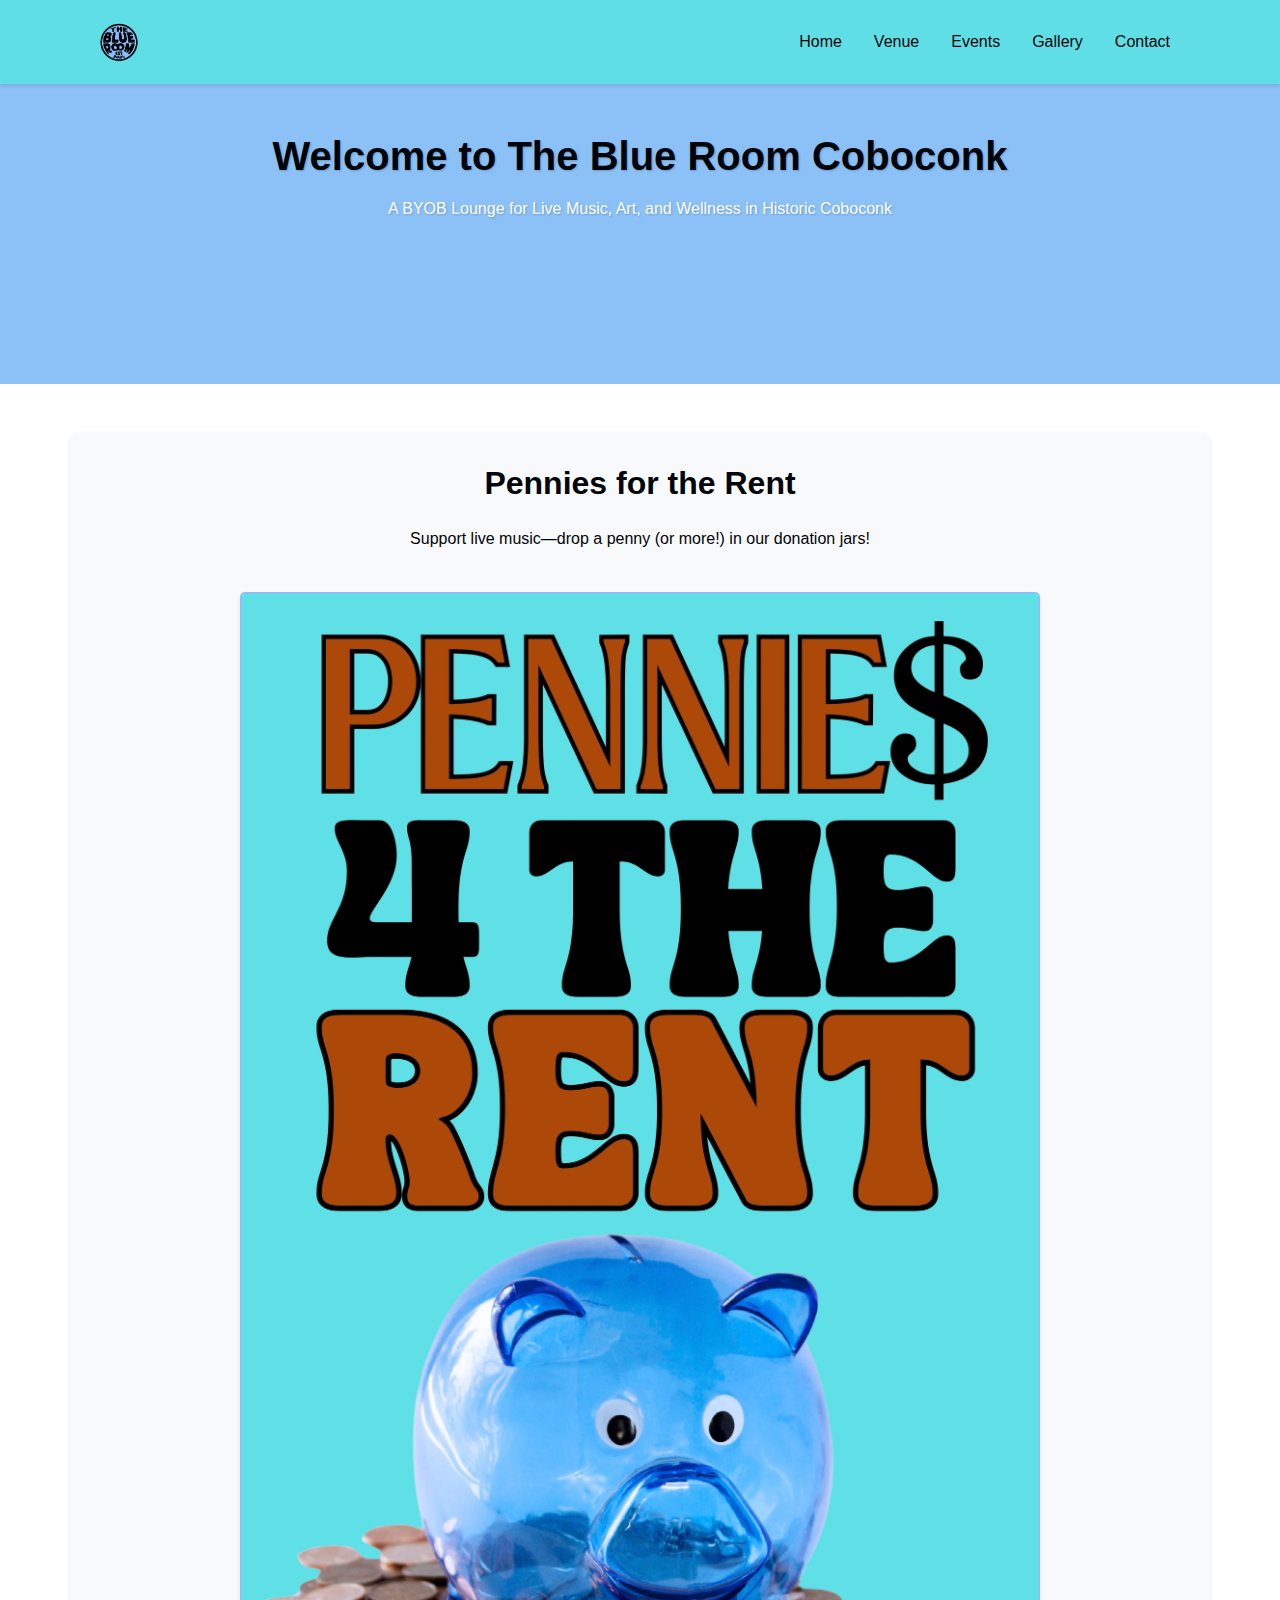
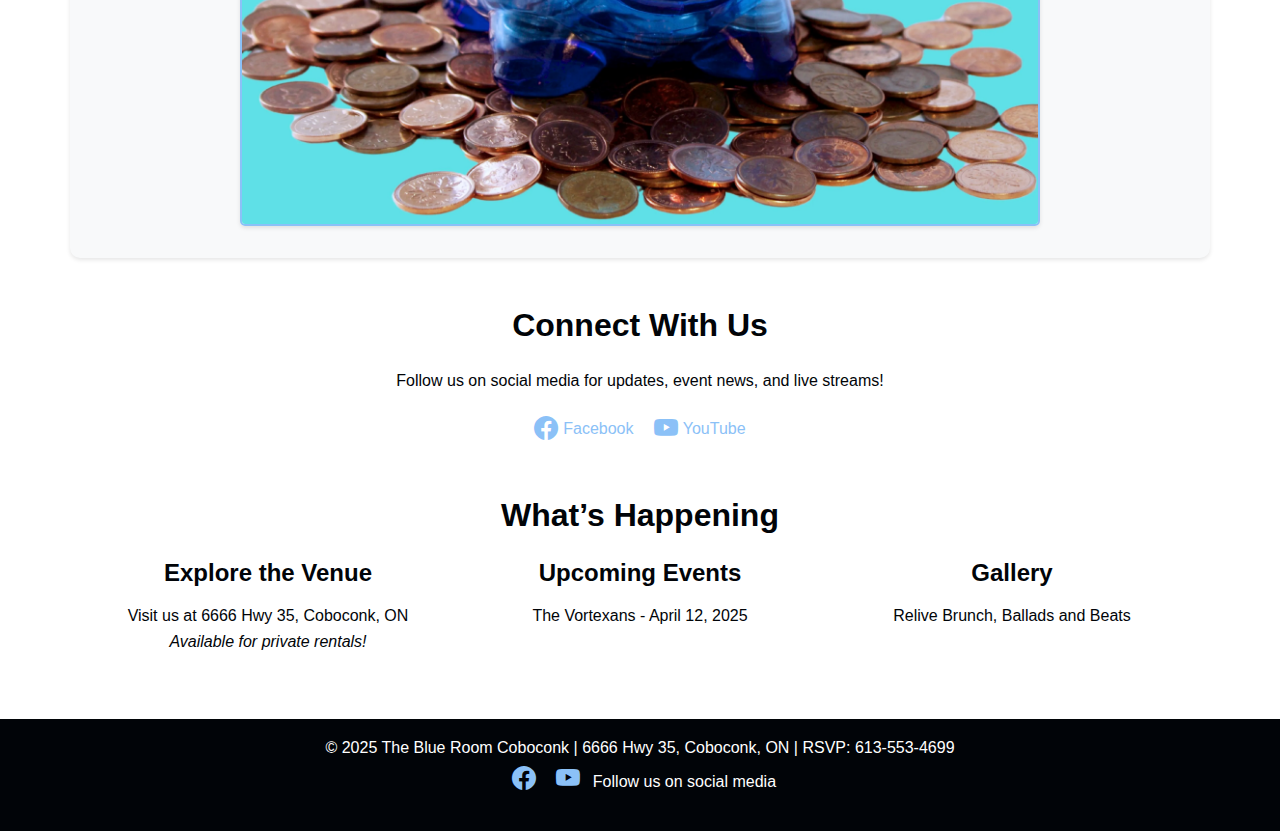
<file: index.html>
<!DOCTYPE html>
<html lang="en">
<head>
    <meta charset="UTF-8">
    <meta name="viewport" content="width=device-width, initial-scale=1.0">
    <title>The Blue Room Coboconk</title>
    <link href="https://cdn.jsdelivr.net/npm/bootstrap@5.3.0/dist/css/bootstrap.min.css" rel="stylesheet">
    <link rel="stylesheet" href="https://cdn.jsdelivr.net/npm/bootstrap-icons@1.11.3/font/bootstrap-icons.css">
    <link rel="stylesheet" href="css/styles.css">
</head>
<body>
    <div id="navbar-placeholder"></div>

    <header class="hero text-center text-white py-5">
        <h1>Welcome to The Blue Room Coboconk</h1>
        <p>A BYOB Lounge for Live Music, Art, and Wellness in Historic Coboconk</p>
    </header>

    <section class="container my-5 pennies-section text-center">
        <h2>Pennies for the Rent</h2>
        <p>Support live music—drop a penny (or more!) in our donation jars!</p>
        <img src="images/pennies-poster.webp" alt="Pennies for the Rent Poster" class="pennies-poster img-fluid">
    </section>

    <section class="container my-5 text-center">
        <h2>Connect With Us</h2>
        <p>Follow us on social media for updates, event news, and live streams!</p>
        <p>
            <a href="https://www.facebook.com/profile.php?id=61574055718529" target="_blank" class="social-link">
                <i class="bi bi-facebook social-icon"></i> Facebook
            </a>
            <a href="https://www.youtube.com/@TheBlueRoomCoboconk" target="_blank" class="social-link">
                <i class="bi bi-youtube social-icon"></i> YouTube
            </a>
        </p>
    </section>

    <section class="container my-5">
        <h2 class="text-center">What’s Happening</h2>
        <div class="row">
            <div class="col-md-4 text-center">
                <a href="venue.html"><h3>Explore the Venue</h3></a>
                <p>Visit us at 6666 Hwy 35, Coboconk, ON<br><em>Available for private rentals!</em></p>
            </div>
            <div class="col-md-4 text-center">
                <a href="events.html"><h3>Upcoming Events</h3></a>
                <p>The Vortexans - April 12, 2025</p>
            </div>
            <div class="col-md-4 text-center">
                <a href="gallery.html"><h3>Gallery</h3></a>
                <p>Relive Brunch, Ballads and Beats</p>
            </div>
        </div>
    </section>

    <div id="footer-placeholder"></div>

    <script src="https://cdn.jsdelivr.net/npm/bootstrap@5.3.0/dist/js/bootstrap.bundle.min.js"></script>
    <script src="js/load-nav.js"></script>
    <script src="js/load-footer.js"></script>
</body>
</html>
</file>
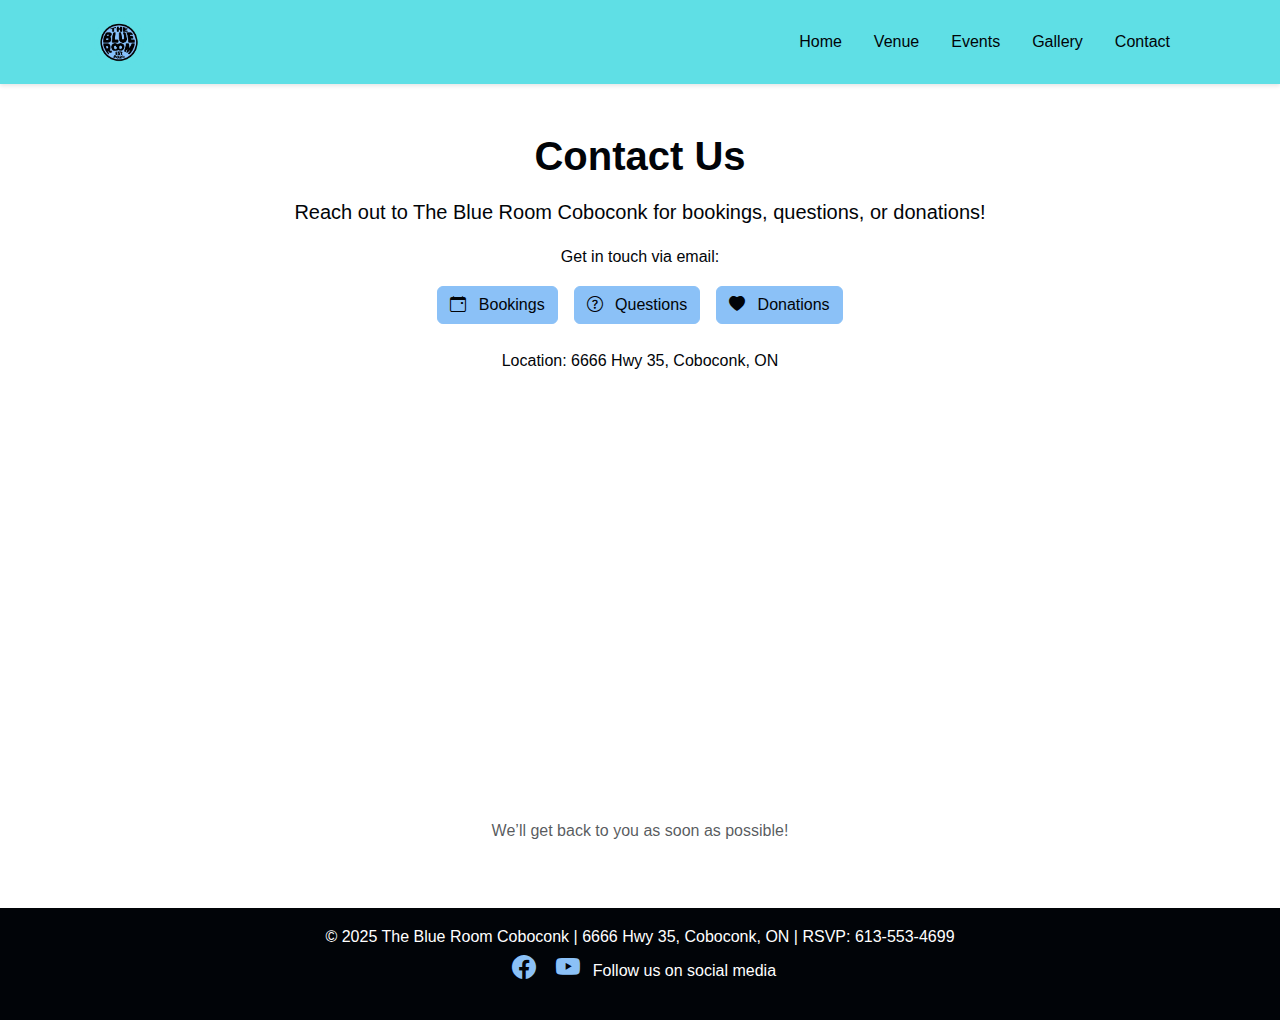
<file: contact.html>
<!DOCTYPE html>
<html lang="en">
<head>
    <meta charset="UTF-8">
    <meta name="viewport" content="width=device-width, initial-scale=1.0">
    <title>Contact - The Blue Room Coboconk</title>
    <link href="https://cdn.jsdelivr.net/npm/bootstrap@5.3.0/dist/css/bootstrap.min.css" rel="stylesheet">
    <link rel="stylesheet" href="https://cdn.jsdelivr.net/npm/bootstrap-icons@1.11.3/font/bootstrap-icons.css">
    <link rel="stylesheet" href="css/styles.css">
</head>
<body>
    <div id="navbar-placeholder"></div>

    <section class="container my-5">
        <h1 class="text-center">Contact Us</h1>
        <p class="text-center lead">Reach out to The Blue Room Coboconk for bookings, questions, or donations!</p>
        <div class="row justify-content-center">
            <div class="col-md-8 text-center">
                <p>Get in touch via email:</p>
                <div class="d-flex flex-column flex-md-row justify-content-center gap-3 mb-4">
                    <a href="#" id="bookings-btn" class="btn btn-primary"><i class="bi bi-calendar-event me-2"></i> Bookings</a>
                    <a href="#" id="questions-btn" class="btn btn-primary"><i class="bi bi-question-circle me-2"></i> Questions</a>
                    <a href="#" id="donations-btn" class="btn btn-primary"><i class="bi bi-heart-fill me-2"></i> Donations</a>
                </div>
                <p>Location: 6666 Hwy 35, Coboconk, ON</p>
                <div class="ratio ratio-16x9 mb-4">
                    <iframe src="https://www.google.com/maps/embed?pb=!1m18!1m12!1m3!1d2788.0821059571477!2d-78.79892768423147!3d44.65751897909977!2m3!1f0!2f0!3f0!3m2!1i1024!2i768!4f13.1!3m3!1m2!1s0x4d2c7f6e8e8f6e8f%3A0x8f6e8e8f6e8f6e8f!2s6666%20ON-35%2C%20Coboconk%2C%20ON%20K0M%201K0%2C%20Canada!5e0!3m2!1sen!2sus!4v1699999999999" width="600" height="450" style="border:0;" allowfullscreen="" loading="lazy" referrerpolicy="no-referrer-when-downgrade"></iframe>
                </div>
                <p class="text-muted">We’ll get back to you as soon as possible!</p>
            </div>
        </div>
    </section>

    <div id="footer-placeholder"></div>

    <script src="https://cdn.jsdelivr.net/npm/bootstrap@5.3.0/dist/js/bootstrap.bundle.min.js"></script>
    <script src="js/load-nav.js"></script>
    <script src="js/load-footer.js"></script>
    <script>
        document.addEventListener("DOMContentLoaded", function() {
            document.getElementById("bookings-btn").href = "mailto:" + "bookings" + "@" + "theblueroomcoboconk.com";
            document.getElementById("questions-btn").href = "mailto:" + "questions" + "@" + "theblueroomcoboconk.com";
            document.getElementById("donations-btn").href = "mailto:" + "donations" + "@" + "theblueroomcoboconk.com";
        });
    </script>
</body>
</html>
</file>
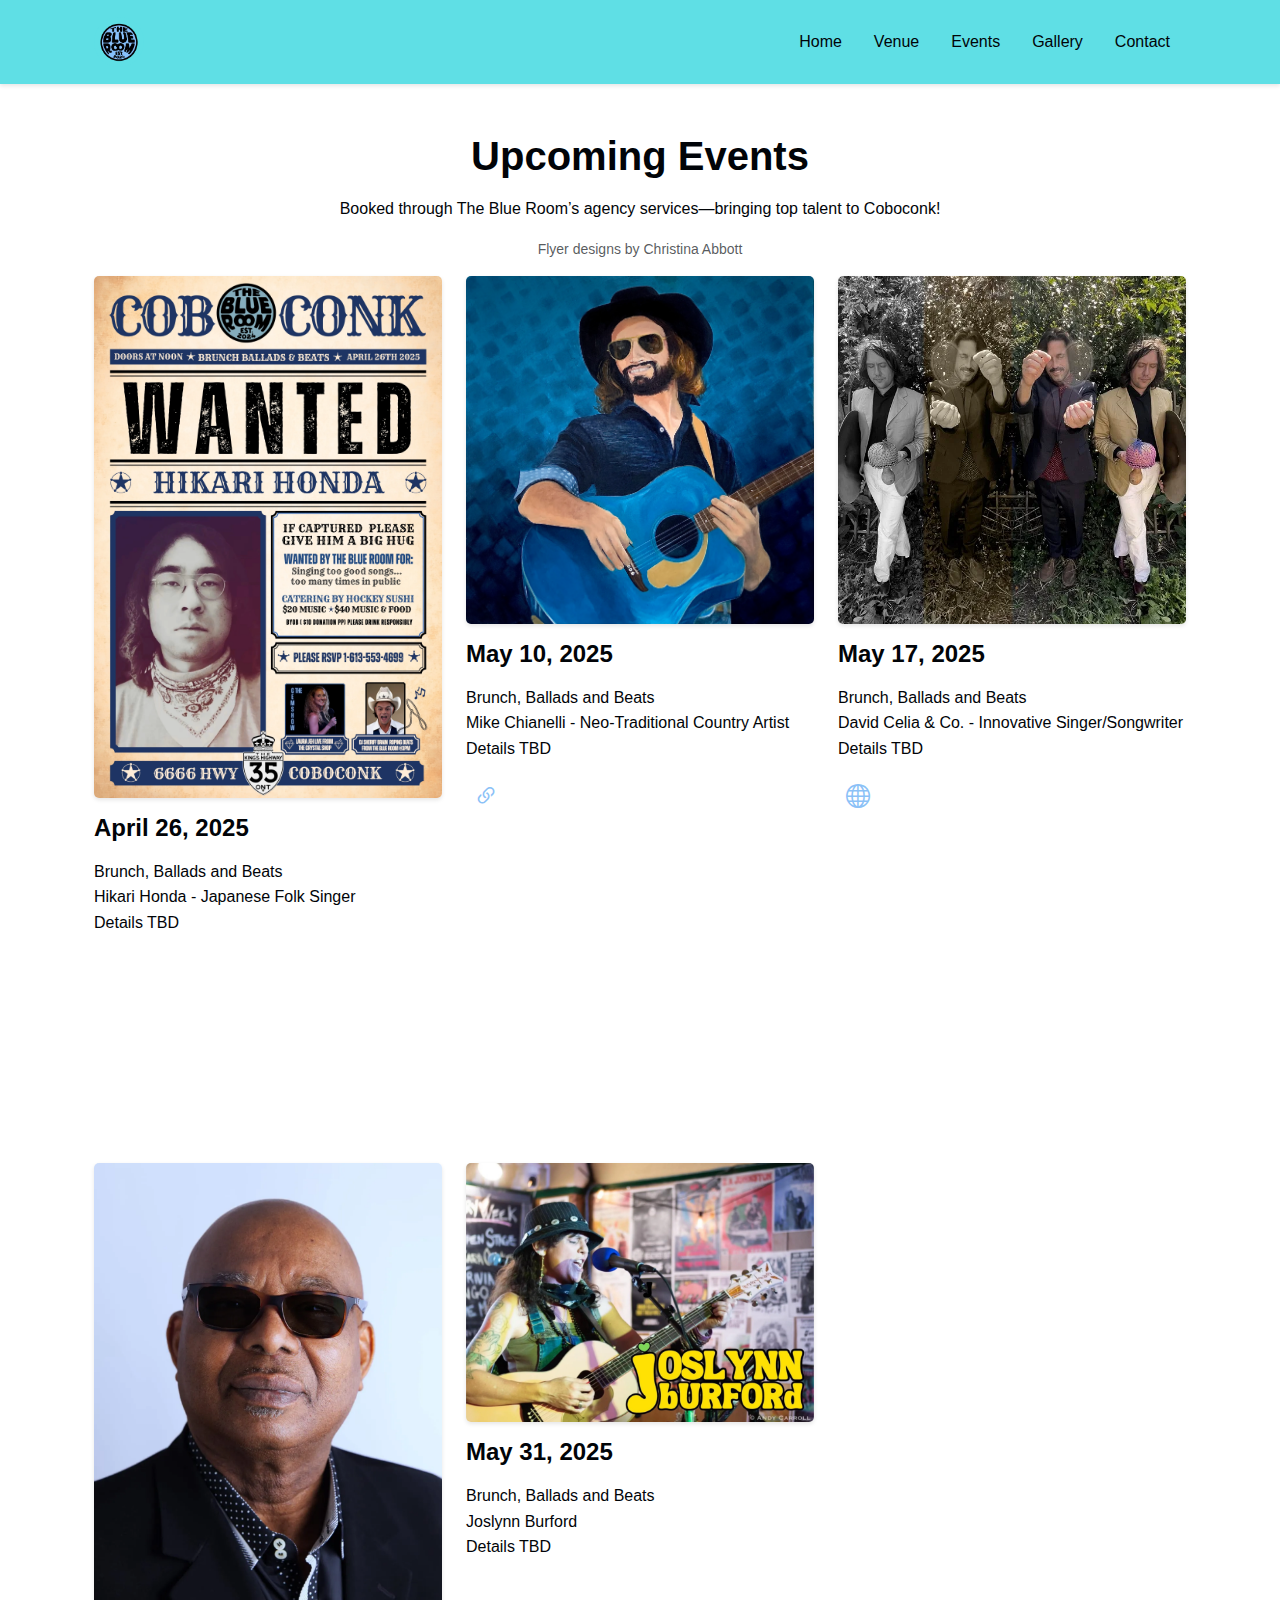
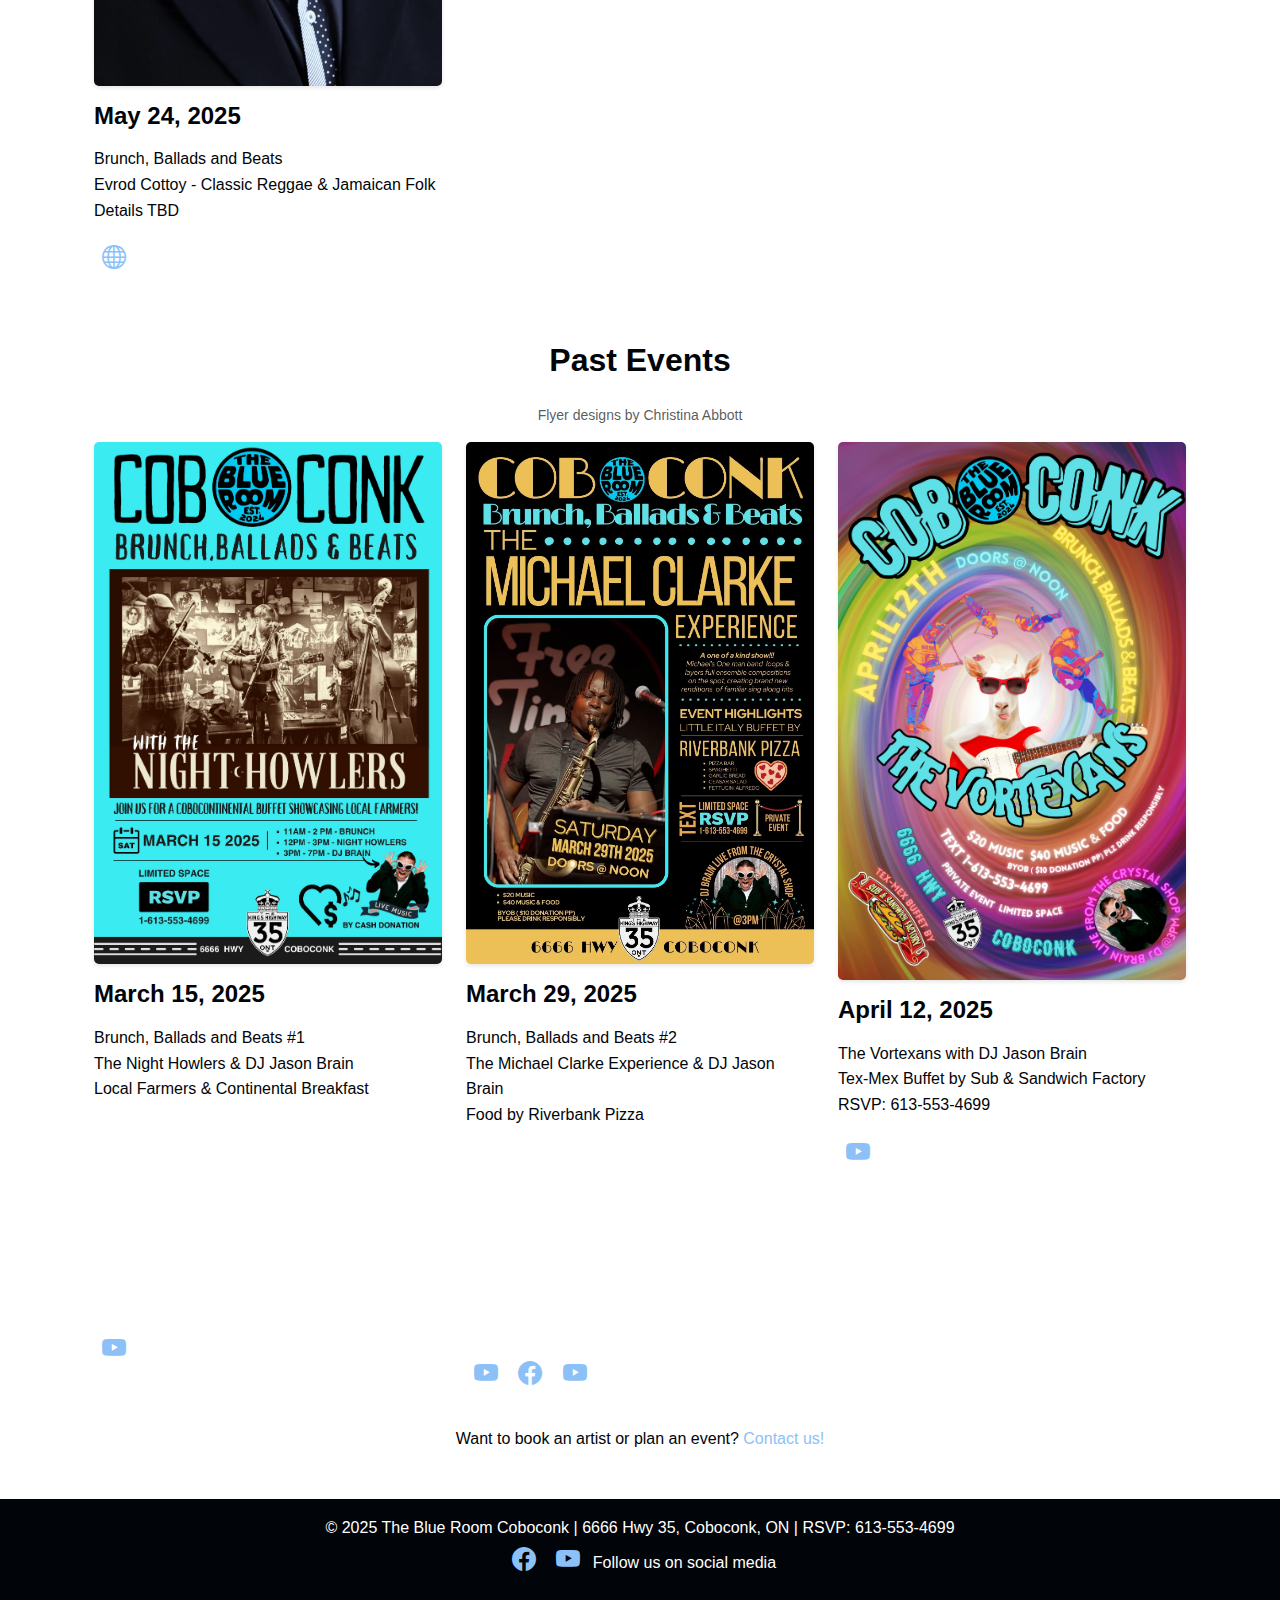
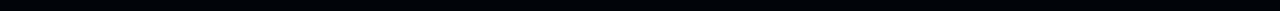
<file: events.html>
<!DOCTYPE html>
<html lang="en">
<head>
    <meta charset="UTF-8">
    <meta name="viewport" content="width=device-width, initial-scale=1.0">
    <title>Events - The Blue Room Coboconk</title>
    <link href="https://cdn.jsdelivr.net/npm/bootstrap@5.3.0/dist/css/bootstrap.min.css" rel="stylesheet">
    <link rel="stylesheet" href="https://cdn.jsdelivr.net/npm/bootstrap-icons@1.11.3/font/bootstrap-icons.css">
    <link rel="stylesheet" href="https://cdn.jsdelivr.net/npm/@fancyapps/ui@5.0/dist/fancybox/fancybox.css">
    <link rel="stylesheet" href="css/styles.css">
</head>
<body>
    <div id="navbar-placeholder"></div>

    <section class="container my-5">
        <h1 class="text-center">Upcoming Events</h1>
        <p class="text-center">Booked through The Blue Room’s agency services—bringing top talent to Coboconk!</p>
        <p class="text-center text-muted small">Flyer designs by Christina Abbott</p>
        <div class="row">
            <div class="col-md-4">
                <a href="images/poster4.webp" data-fancybox="gallery" data-caption="Hikari Honda - April 26, 2025">
                    <img src="images/poster4.webp" alt="Hikari Honda Poster" class="img-fluid mb-3">
                </a>
                <h3>April 26, 2025</h3>
                <p>Brunch, Ballads and Beats<br>Hikari Honda - Japanese Folk Singer<br>Details TBD</p>
                <div class="ratio ratio-16x9 mb-3">
                    <iframe src="https://www.youtube.com/embed/6AkPRKWW_CY" title="Hikari Honda - Japanese Folk Singer Promo" allowfullscreen></iframe>
                </div>
            </div>
            <div class="col-md-4">
                <a href="images/mike-chianelli.webp" data-fancybox="gallery" data-caption="Mike Chianelli - May 10, 2025">
                    <img src="images/mike-chianelli.webp" alt="Mike Chianelli" class="img-fluid mb-3">
                </a>
                <h3>May 10, 2025</h3>
                <p>Brunch, Ballads and Beats<br>Mike Chianelli - Neo-Traditional Country Artist<br>Details TBD</p>
                <p><a href="https://linktr.ee/mike_chianelli" target="_blank" class="social-link"><i class="bi bi-link-45deg social-icon"></i></a></p>
            </div>
            <div class="col-md-4">
                <a href="images/david-celia.webp" data-fancybox="gallery" data-caption="David Celia & Co. - May 17, 2025">
                    <img src="images/david-celia.webp" alt="David Celia & Co." class="img-fluid mb-3">
                </a>
                <h3>May 17, 2025</h3>
                <p>Brunch, Ballads and Beats<br>David Celia & Co. - Innovative Singer/Songwriter<br>Details TBD</p>
                <p><a href="https://www.davidcelia.com/" target="_blank" class="social-link"><i class="bi bi-globe social-icon"></i></a></p>
            </div>
            <div class="col-md-4">
                <a href="images/evrod-cottoy.webp" data-fancybox="gallery" data-caption="Evrod Cottoy - May 24, 2025">
                    <img src="images/evrod-cottoy.webp" alt="Evrod Cottoy" class="img-fluid mb-3">
                </a>
                <h3>May 24, 2025</h3>
                <p>Brunch, Ballads and Beats<br>Evrod Cottoy - Classic Reggae & Jamaican Folk<br>Details TBD</p>
                <p><a href="https://www.evrodcottoy.com/" target="_blank" class="social-link"><i class="bi bi-globe social-icon"></i></a></p>
            </div>
            <div class="col-md-4">
                <a href="images/joslynn-burford.webp" data-fancybox="gallery" data-caption="Joslynn Burford - May 31, 2025">
                    <img src="images/joslynn-burford.webp" alt="Joslynn Burford" class="img-fluid mb-3">
                </a>
                <h3>May 31, 2025</h3>
                <p>Brunch, Ballads and Beats<br>Joslynn Burford<br>Details TBD</p>
            </div>
        </div>
        <h2 class="text-center mt-5">Past Events</h2>
        <p class="text-center text-muted small">Flyer designs by Christina Abbott</p>
        <div class="row">
            <div class="col-md-4">
                <a href="images/poster1.webp" data-fancybox="gallery" data-caption="Brunch, Ballads and Beats #1 - March 15, 2025">
                    <img src="images/poster1.webp" alt="Brunch, Ballads and Beats #1 Poster" class="img-fluid mb-3">
                </a>
                <h3>March 15, 2025</h3>
                <p>Brunch, Ballads and Beats #1<br>The Night Howlers & DJ Jason Brain<br>Local Farmers & Continental Breakfast</p>
                <div class="ratio ratio-16x9 mb-3">
                    <iframe src="https://www.youtube.com/embed/1BX4iFOaNjw" title="Brunch, Ballads and Beats #1 Aftermovie" allowfullscreen></iframe>
                </div>
                <p><a href="https://www.youtube.com/@JasonBrain" target="_blank" class="social-link"><i class="bi bi-youtube social-icon"></i></a></p>
            </div>
            <div class="col-md-4">
                <a href="images/poster2.webp" data-fancybox="gallery" data-caption="Brunch, Ballads and Beats #2 - March 29, 2025">
                    <img src="images/poster2.webp" alt="Brunch, Ballads and Beats #2 Poster" class="img-fluid mb-3">
                </a>
                <h3>March 29, 2025</h3>
                <p>Brunch, Ballads and Beats #2<br>The Michael Clarke Experience & DJ Jason Brain<br>Food by Riverbank Pizza</p>
                <div class="ratio ratio-16x9 mb-3">
                    <iframe src="https://www.youtube.com/embed/sYWLyuJOgh8" title="Brunch, Ballads and Beats #2 Thank-You Video" allowfullscreen></iframe>
                </div>
                <p>
                    <a href="https://www.youtube.com/@artist2ufilms" target="_blank" class="social-link"><i class="bi bi-youtube social-icon"></i></a>
                    <a href="https://www.facebook.com/michael.clarke.12764874" target="_blank" class="social-link"><i class="bi bi-facebook social-icon"></i></a>
                    <a href="https://www.youtube.com/@JasonBrain" target="_blank" class="social-link"><i class="bi bi-youtube social-icon"></i></a>
                </p>
            </div>
            <div class="col-md-4">
                <a href="images/poster3.webp" data-fancybox="gallery" data-caption="The Vortexans with DJ Jason Brain - April 12, 2025">
                    <img src="images/poster3.webp" alt="The Vortexans Poster" class="img-fluid mb-3">
                </a>
                <h3>April 12, 2025</h3>
                <p>The Vortexans with DJ Jason Brain<br>Tex-Mex Buffet by Sub & Sandwich Factory<br>RSVP: 613-553-4699</p>
                <p><a href="https://www.youtube.com/@JasonBrain" target="_blank" class="social-link"><i class="bi bi-youtube social-icon"></i></a></p>
            </div>
        </div>
        <p class="text-center mt-3">Want to book an artist or plan an event? <a href="contact.html">Contact us!</a></p>
    </section>

    <div id="footer-placeholder"></div>

    <script src="https://cdn.jsdelivr.net/npm/bootstrap@5.3.0/dist/js/bootstrap.bundle.min.js"></script>
    <script src="https://cdn.jsdelivr.net/npm/@fancyapps/ui@5.0/dist/fancybox/fancybox.umd.js"></script>
    <script src="js/load-nav.js"></script>
    <script src="js/load-footer.js"></script>
    <script>
        Fancybox.bind("[data-fancybox='gallery']", {
            Toolbar: {
                display: {
                    left: [],
                    middle: [],
                    right: ["close"]
                }
            }
        });
    </script>
</body>
</html>
</file>
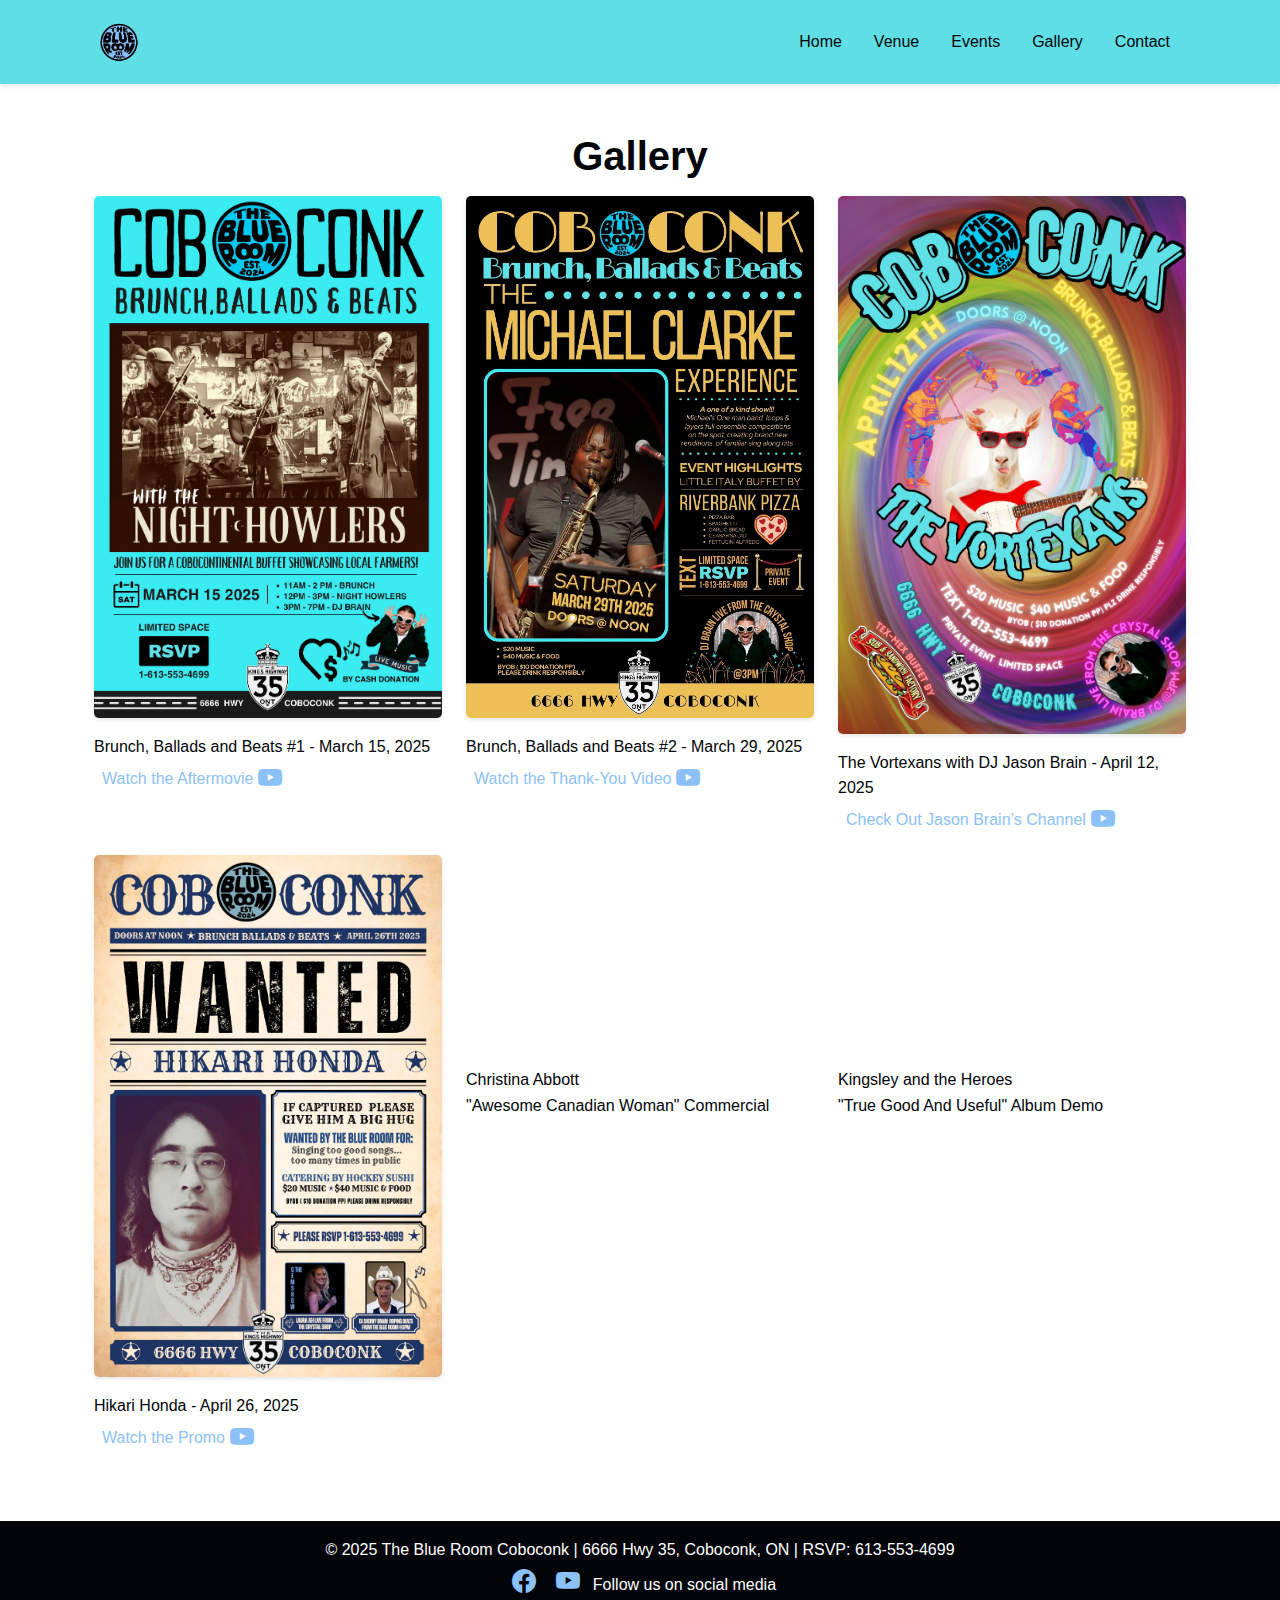
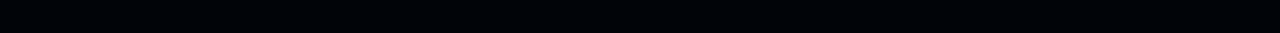
<file: gallery.html>
<!DOCTYPE html>
<html lang="en">
<head>
    <meta charset="UTF-8">
    <meta name="viewport" content="width=device-width, initial-scale=1.0">
    <title>Gallery - The Blue Room Coboconk</title>
    <link href="https://cdn.jsdelivr.net/npm/bootstrap@5.3.0/dist/css/bootstrap.min.css" rel="stylesheet">
    <link rel="stylesheet" href="https://cdn.jsdelivr.net/npm/bootstrap-icons@1.11.3/font/bootstrap-icons.css">
    <link rel="stylesheet" href="css/styles.css">
</head>
<body>
    <div id="navbar-placeholder"></div>

    <section class="container my-5">
        <h1 class="text-center">Gallery</h1>
        <div class="row">
            <div class="col-md-4">
                <img src="images/poster1.webp" alt="Brunch, Ballads and Beats #1" class="img-fluid mb-3">
                <p>Brunch, Ballads and Beats #1 - March 15, 2025<br>
                    <a href="https://www.youtube.com/watch?v=1BX4iFOaNjw" target="_blank" class="social-link">
                        Watch the Aftermovie <i class="bi bi-youtube social-icon"></i>
                    </a>
                </p>
            </div>
            <div class="col-md-4">
                <img src="images/poster2.webp" alt="Brunch, Ballads and Beats #2" class="img-fluid mb-3">
                <p>Brunch, Ballads and Beats #2 - March 29, 2025<br>
                    <a href="https://www.youtube.com/watch?v=sYWLyuJOgh8" target="_blank" class="social-link">
                        Watch the Thank-You Video <i class="bi bi-youtube social-icon"></i>
                    </a>
                </p>
            </div>
            <div class="col-md-4">
                <img src="images/poster3.webp" alt="The Vortexans Poster" class="img-fluid mb-3">
                <p>The Vortexans with DJ Jason Brain - April 12, 2025<br>
                    <a href="https://www.youtube.com/@JasonBrain" target="_blank" class="social-link">
                        Check Out Jason Brain’s Channel <i class="bi bi-youtube social-icon"></i>
                    </a>
                </p>
            </div>
            <div class="col-md-4">
                <img src="images/poster4.webp" alt="Hikari Honda Poster" class="img-fluid mb-3">
                <p>Hikari Honda - April 26, 2025<br>
                    <a href="https://www.youtube.com/watch?v=6AkPRKWW_CY" target="_blank" class="social-link">
                        Watch the Promo <i class="bi bi-youtube social-icon"></i>
                    </a>
                </p>
            </div>
            <div class="col-md-4">
                <div class="ratio ratio-16x9 mb-3">
                    <iframe src="https://www.youtube.com/embed/K4ticuxuvNI" title="Christina Abbott - Awesome Canadian Woman Commercial" allowfullscreen></iframe>
                </div>
                <p>Christina Abbott<br>"Awesome Canadian Woman" Commercial</p>
            </div>
            <div class="col-md-4">
                <div class="ratio ratio-16x9 mb-3">
                    <iframe src="https://www.youtube.com/embed/ND1dZgaTcwQ" title="Kingsley and the Heroes - True Good And Useful Demo" allowfullscreen></iframe>
                </div>
                <p>Kingsley and the Heroes<br>"True Good And Useful" Album Demo</p>
            </div>
        </div>
    </section>

    <div id="footer-placeholder"></div>

    <script src="https://cdn.jsdelivr.net/npm/bootstrap@5.3.0/dist/js/bootstrap.bundle.min.js"></script>
    <script src="js/load-nav.js"></script>
    <script src="js/load-footer.js"></script>
</body>
</html>
</file>
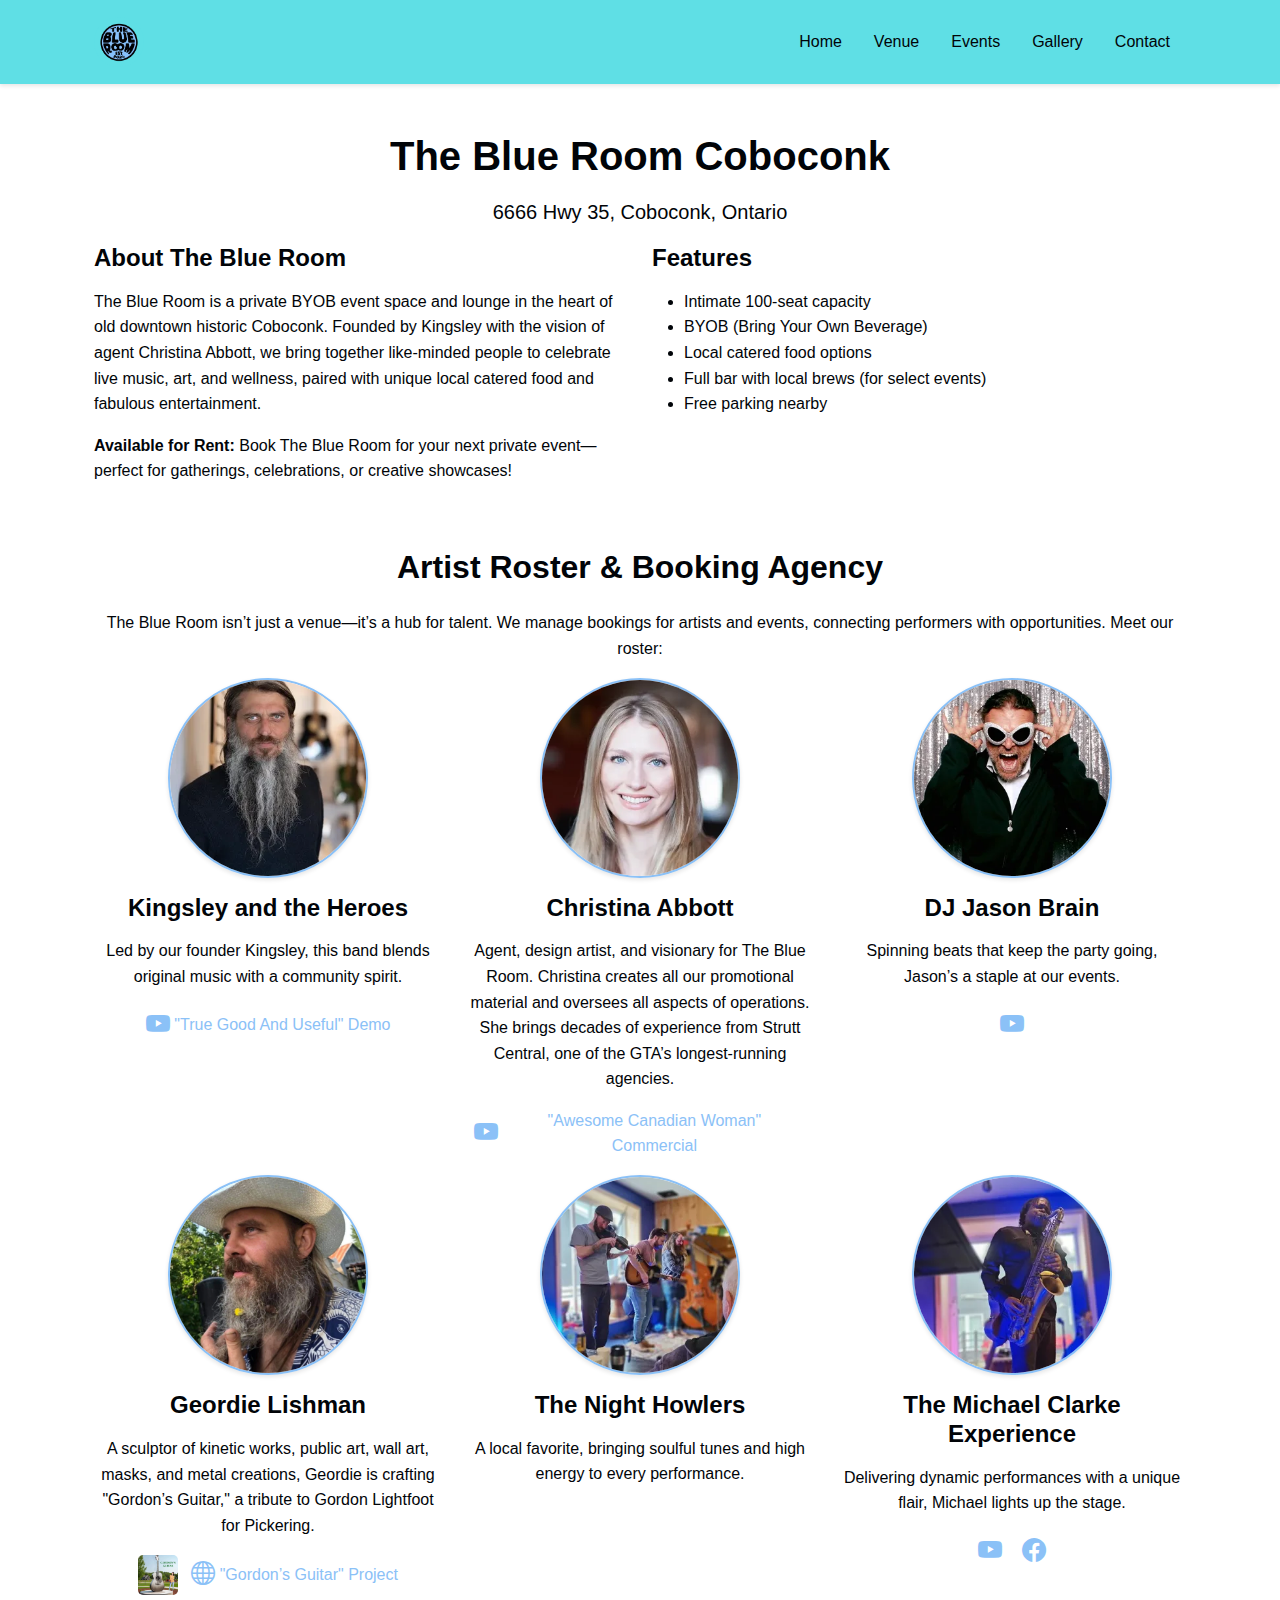
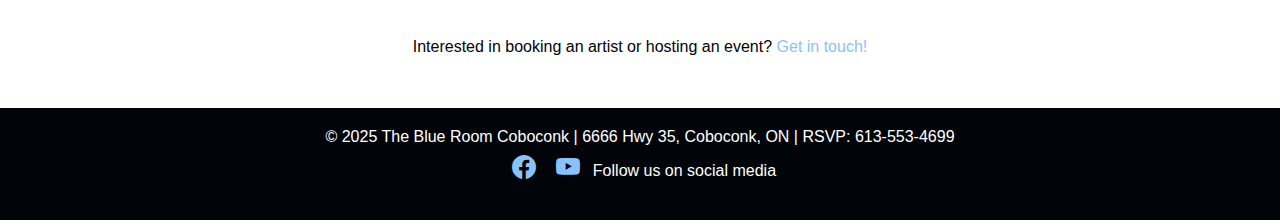
<file: venue.html>
<!DOCTYPE html>
<html lang="en">
<head>
    <meta charset="UTF-8">
    <meta name="viewport" content="width=device-width, initial-scale=1.0">
    <title>Venue - The Blue Room Coboconk</title>
    <link href="https://cdn.jsdelivr.net/npm/bootstrap@5.3.0/dist/css/bootstrap.min.css" rel="stylesheet">
    <link rel="stylesheet" href="https://cdn.jsdelivr.net/npm/bootstrap-icons@1.11.3/font/bootstrap-icons.css">
    <link rel="stylesheet" href="css/styles.css">
</head>
<body>
    <div id="navbar-placeholder"></div>

    <section class="container my-5">
        <h1 class="text-center">The Blue Room Coboconk</h1>
        <p class="lead text-center">6666 Hwy 35, Coboconk, Ontario</p>
        <div class="row">
            <div class="col-md-6">
                <h3>About The Blue Room</h3>
                <p>The Blue Room is a private BYOB event space and lounge in the heart of old downtown historic Coboconk. Founded by Kingsley with the vision of agent Christina Abbott, we bring together like-minded people to celebrate live music, art, and wellness, paired with unique local catered food and fabulous entertainment.</p>
                <p><strong>Available for Rent:</strong> Book The Blue Room for your next private event—perfect for gatherings, celebrations, or creative showcases!</p>
            </div>
            <div class="col-md-6">
                <h3>Features</h3>
                <ul>
                    <li>Intimate 100-seat capacity</li>
                    <li>BYOB (Bring Your Own Beverage)</li>
                    <li>Local catered food options</li>
                    <li>Full bar with local brews (for select events)</li>
                    <li>Free parking nearby</li>
                </ul>
            </div>
        </div>
    </section>

    <section class="container my-5 artist-roster">
        <h2 class="text-center">Artist Roster & Booking Agency</h2>
        <p class="text-center">The Blue Room isn’t just a venue—it’s a hub for talent. We manage bookings for artists and events, connecting performers with opportunities. Meet our roster:</p>
        <div class="row">
            <div class="col-md-4 text-center">
                <img src="images/kingsley-heroes.webp" alt="Kingsley and the Heroes" class="img-fluid roster-img mb-3">
                <h3>Kingsley and the Heroes</h3>
                <p>Led by our founder Kingsley, this band blends original music with a community spirit.</p>
                <p>
                    <a href="https://youtu.be/ND1dZgaTcwQ" target="_blank" class="social-link">
                        <i class="bi bi-youtube social-icon"></i> "True Good And Useful" Demo
                    </a>
                </p>
            </div>
            <div class="col-md-4 text-center">
                <img src="images/christina-abbott.webp" alt="Christina Abbott" class="img-fluid roster-img mb-3">
                <h3>Christina Abbott</h3>
                <p>Agent, design artist, and visionary for The Blue Room. Christina creates all our promotional material and oversees all aspects of operations. She brings decades of experience from Strutt Central, one of the GTA’s longest-running agencies.</p>
                <p>
                    <a href="https://www.youtube.com/watch?v=K4ticuxuvNI" target="_blank" class="social-link">
                        <i class="bi bi-youtube social-icon"></i> "Awesome Canadian Woman" Commercial
                    </a>
                </p>
            </div>
            <div class="col-md-4 text-center">
                <img src="images/dj-jason-brain.webp" alt="DJ Jason Brain" class="img-fluid roster-img mb-3">
                <h3>DJ Jason Brain</h3>
                <p>Spinning beats that keep the party going, Jason’s a staple at our events.</p>
                <p>
                    <a href="https://www.youtube.com/@JasonBrain" target="_blank" class="social-link">
                        <i class="bi bi-youtube social-icon"></i>
                    </a>
                </p>
            </div>
            <div class="col-md-4 text-center">
                <img src="images/geordie-lishman.webp" alt="Geordie Lishman" class="img-fluid roster-img mb-3">
                <h3>Geordie Lishman</h3>
                <p>A sculptor of kinetic works, public art, wall art, masks, and metal creations, Geordie is crafting "Gordon’s Guitar," a tribute to Gordon Lightfoot for Pickering.</p>
                <p>
                    <a href="https://durham.insauga.com/music-icon-gordon-lightfoot-to-be-honoured-with-geordie-lishman-sculpture-in-pickering-park/" target="_blank" class="social-link">
                        <img src="images/gords-guitar.webp" alt="Gordon’s Guitar Sculpture" class="link-img mr-1">
                        <i class="bi bi-globe social-icon"></i> "Gordon’s Guitar" Project
                    </a>
                </p>
            </div>
            <div class="col-md-4 text-center">
                <img src="images/night-howlers.webp" alt="The Night Howlers" class="img-fluid roster-img mb-3">
                <h3>The Night Howlers</h3>
                <p>A local favorite, bringing soulful tunes and high energy to every performance.</p>
            </div>
            <div class="col-md-4 text-center">
                <img src="images/michael-clarke.webp" alt="The Michael Clarke Experience" class="img-fluid roster-img mb-3">
                <h3>The Michael Clarke Experience</h3>
                <p>Delivering dynamic performances with a unique flair, Michael lights up the stage.</p>
                <p>
                    <a href="https://www.youtube.com/@artist2ufilms" target="_blank" class="social-link"><i class="bi bi-youtube social-icon"></i></a>
                    <a href="https://www.facebook.com/michael.clarke.12764874" target="_blank" class="social-link"><i class="bi bi-facebook social-icon"></i></a>
                </p>
            </div>
        </div>
        <p class="text-center mt-3">Interested in booking an artist or hosting an event? <a href="contact.html">Get in touch!</a></p>
    </section>

    <div id="footer-placeholder"></div>

    <script src="https://cdn.jsdelivr.net/npm/bootstrap@5.3.0/dist/js/bootstrap.bundle.min.js"></script>
    <script src="js/load-nav.js"></script>
    <script src="js/load-footer.js"></script>
</body>
</html>
</file>
<file: css/styles.css>
/* Logo Styling */
.logo {
    max-height: 50px;
    background-color: #5fdfe5;
    border-radius: 50%;
    padding: 5px;
}

/* Navbar Styling */
.navbar {
    background-color: #5fdfe5;
    box-shadow: 0 2px 4px rgba(1, 4, 8, 0.1);
    padding: 0.75rem 1rem;
}

.navbar-dark .navbar-nav .nav-link {
    color: #010408;
    font-weight: 500;
    padding: 0.5rem 1rem;
    transition: color 0.3s ease, background-color 0.3s ease;
}

.navbar-dark .navbar-nav .nav-link:hover {
    color: #ffffff;
    background-color: #8bc1f7;
    border-radius: 5px;
}

.navbar-dark .navbar-nav .nav-link:active,
.navbar-dark .navbar-nav .nav-link:focus {
    color: #010408;
    background-color: #6ba9e6;
}

/* Hero Section */
.hero {
    background-color: #8bc1f7;
    min-height: 300px;
    padding: 4rem 1rem;
    text-shadow: 1px 1px 2px rgba(1, 4, 8, 0.2);
}

/* Body Text */
body {
    color: #010408;
    font-family: 'Arial', sans-serif;
    line-height: 1.6;
}

/* Headings */
h1, h2, h3 {
    color: #010408;
    font-weight: 700;
}

h1 {
    font-size: 2.5rem;
    margin-bottom: 1rem;
}

h2 {
    font-size: 2rem;
    margin-bottom: 1.5rem;
}

h3 {
    font-size: 1.5rem;
    margin-bottom: 1rem;
}

/* Links in Content */
a {
    color: #8bc1f7;
    text-decoration: none;
    transition: color 0.3s ease;
}

a:hover {
    color: #6ba9e6;
    text-decoration: underline;
}

/* Footer */
.bg-dark {
    background-color: #010408 !important;
    padding: 1.5rem 0;
}

/* Image Styling */
.img-fluid {
    max-width: 100%;
    height: auto;
    border-radius: 5px;
    box-shadow: 0 2px 4px rgba(1, 4, 8, 0.1);
}

/* Roster Image Styling */
.roster-img {
    max-width: 200px;
    height: auto;
    border-radius: 50%;
    margin-bottom: 1rem;
    border: 2px solid #8bc1f7;
}

/* Link Image Styling */
.link-img {
    max-width: 40px;
    height: auto;
    border-radius: 5px;
    margin-right: 0.5rem;
    vertical-align: middle;
}

/* Container Adjustments */
.container {
    padding: 0 1.5rem;
}

/* Section Spacing */
section {
    margin: 3rem 0;
}

/* Pennies for the Rent Section */
.pennies-section {
    background-color: #f8f9fa;
    padding: 2rem 1.5rem;
    border-radius: 10px;
    box-shadow: 0 2px 4px rgba(1, 4, 8, 0.1);
}

.pennies-poster {
    max-width: 800px;
    width: 100%;
    margin-top: 1.5rem;
    border: 2px solid #8bc1f7;
}

/* Social Link Styling */
.social-link {
    color: #8bc1f7;
    text-decoration: none;
    display: inline-flex;
    align-items: center;
    gap: 0.3rem;
    transition: color 0.3s ease;
    margin: 0 0.5rem;
}

.social-link:hover {
    color: #6ba9e6;
    text-decoration: none;
}

.social-icon {
    font-size: 24px;
    vertical-align: middle;
}

/* Navbar Toggler Icon for Mobile */
.navbar-dark .navbar-toggler-icon {
    background-image: url("data:image/svg+xml,%3csvg xmlns='http://www.w3.org/2000/svg' viewBox='0 0 30 30'%3e%3cpath stroke='%23010408' stroke-linecap='round' stroke-miterlimit='10' stroke-width='2' d='M4 7h22M4 15h22M4 23h22'/%3e%3c/svg%3e");
}

/* Form Button Styling */
.btn-primary {
    background-color: #8bc1f7;
    border-color: #8bc1f7;
    color: #010408;
    transition: background-color 0.3s ease, border-color 0.3s ease;
}

.btn-primary:hover {
    background-color: #6ba9e6;
    border-color: #6ba9e6;
    color: #010408;
}

/* Artist Roster Grid */
.artist-roster .row {
    display: flex;
    flex-wrap: wrap;
    justify-content: center;
}

/* Adjust column width for 6 artists */
.artist-roster .col-md-4 {
    flex: 0 0 33.3333%;
    max-width: 33.3333%;
}
</file>
